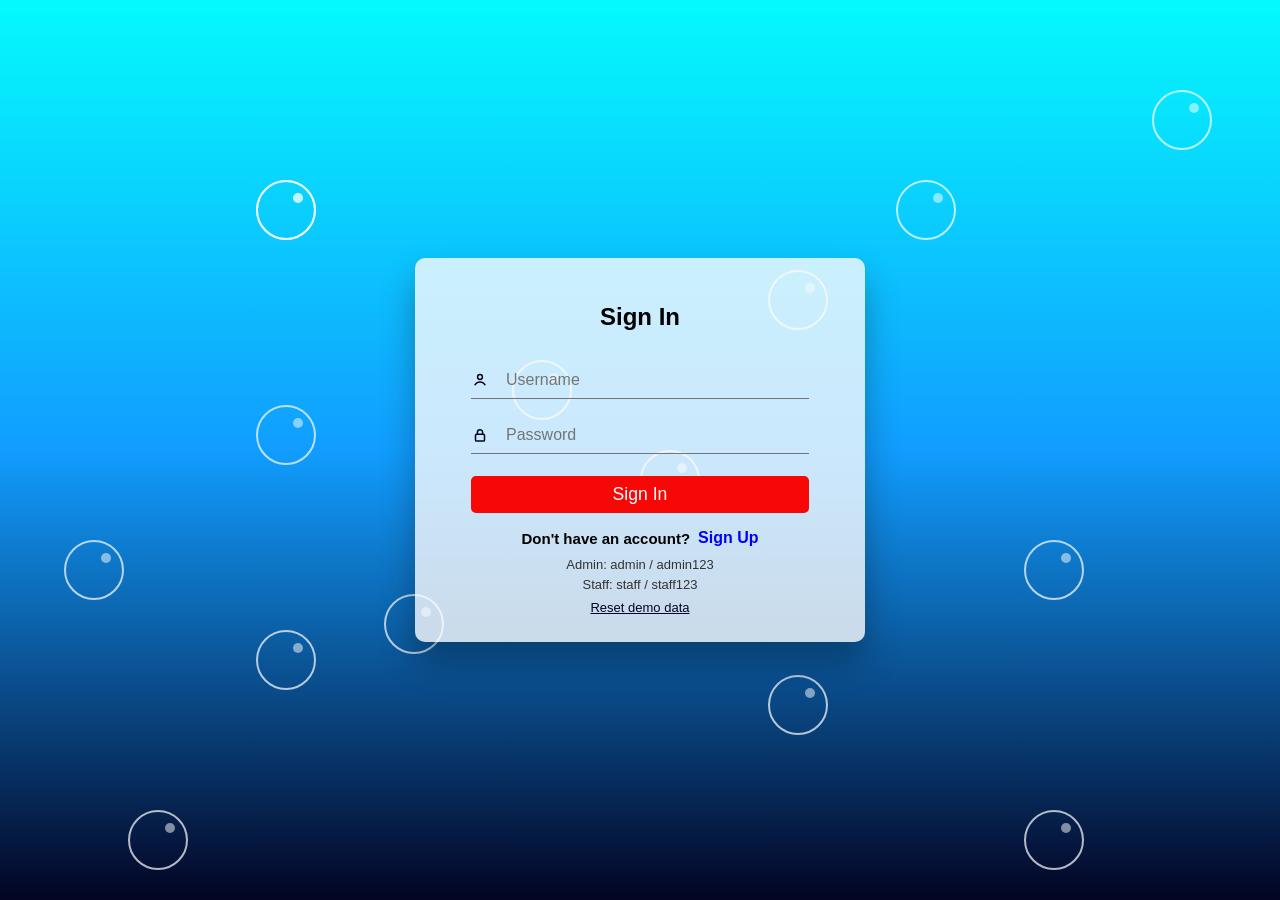
<file: index.html>
<!DOCTYPE html>
<html lang="en">
<head>
  <meta charset="UTF-8">
  <meta name="viewport" content="width=device-width, initial-scale=1.0">
  <title>Sign In - Laundry Management System</title>
  <link rel="stylesheet" href="css/login.css">
</head>
<body>
  <div class="wrapper" aria-hidden="true">
    <div><span class="dot"></span></div>
    <div><span class="dot"></span></div>
    <div><span class="dot"></span></div>
    <div><span class="dot"></span></div>
    <div><span class="dot"></span></div>
    <div><span class="dot"></span></div>
    <div><span class="dot"></span></div>
    <div><span class="dot"></span></div>
    <div><span class="dot"></span></div>
    <div><span class="dot"></span></div>
    <div><span class="dot"></span></div>
    <div><span class="dot"></span></div>
    <div><span class="dot"></span></div>
    <div><span class="dot"></span></div>
    <div><span class="dot"></span></div>
  </div>

  <div class="container" id="signin">
    <h1 class="form-title">Sign In</h1>

    <div class="message error" id="loginMessage" hidden></div>

    <form id="loginForm" autocomplete="on">
      <div class="input-box">
        <svg viewBox="0 0 24 24" fill="none" stroke="currentColor" stroke-width="2" aria-hidden="true">
          <circle cx="12" cy="8" r="3.2"></circle>
          <path d="M5 19c1.4-3 3.8-4.5 7-4.5S17.6 16 19 19"></path>
        </svg>
        <input
          type="text"
          name="username"
          id="signin-username"
          placeholder="Username"
          autocomplete="username"
          required
        >
        <label for="signin-username">Username</label>
      </div>

      <div class="input-box">
        <svg viewBox="0 0 24 24" fill="none" stroke="currentColor" stroke-width="2" aria-hidden="true">
          <rect x="6" y="11" width="12" height="9" rx="1.5"></rect>
          <path d="M8.5 11V8.5a3.5 3.5 0 0 1 7 0V11"></path>
        </svg>
        <input
          type="password"
          name="password"
          id="signin-password"
          placeholder="Password"
          autocomplete="current-password"
          required
        >
        <label for="signin-password">Password</label>
      </div>

      <button type="submit" id="loginButton" class="button">Sign In</button>
    </form>

    <div class="links">
      <p>Don't have an account?</p>
      <button type="button" id="signUpButton">Sign Up</button>
    </div>

    <p class="demo-note">
      Admin: admin / admin123<br>
      Staff: staff / staff123
      <br>
      <button type="button" id="resetDemo">Reset demo data</button>
    </p>
  </div>

  <script src="js/store.js"></script>
  <script src="js/auth.js"></script>
  <script src="js/login.js"></script>
</body>
</html>
</file>
<file: css/login.css>
* {
  margin: 0;
  padding: 0;
  box-sizing: border-box;
  font-family: "Franklin Gothic Medium", "Arial Narrow", Arial, sans-serif;
}

body {
  min-height: 100vh;
  background: #000;
  position: relative;
  overflow-x: hidden;
  display: flex;
  justify-content: center;
  align-items: center;
  flex-direction: column;
}

.wrapper {
  height: 100vh;
  width: 100%;
  background: linear-gradient(180deg, #04fafd, #119dff, #030423);
  position: fixed;
  top: 0;
  left: 0;
  z-index: 0;
  overflow: hidden;
  pointer-events: none;
}

.wrapper div {
  height: 60px;
  width: 60px;
  border: 2px solid rgba(255, 255, 255, 0.7);
  border-radius: 50px;
  position: absolute;
  top: 10%;
  left: 10%;
}

.wrapper div .dot {
  height: 10px;
  width: 10px;
  border-radius: 50px;
  background: rgba(255, 255, 255, 0.5);
  position: absolute;
  top: 20%;
  right: 20%;
}

.wrapper div:nth-child(1) { top: 20%; left: 20%; animation: animate 8s linear infinite; }
.wrapper div:nth-child(2) { top: 60%; left: 80%; animation: animate 10s linear infinite; }
.wrapper div:nth-child(3) { top: 40%; left: 40%; animation: animate 3s linear infinite; }
.wrapper div:nth-child(4) { top: 66%; left: 30%; animation: animate 7s linear infinite; }
.wrapper div:nth-child(5) { top: 90%; left: 10%; animation: animate 9s linear infinite; }
.wrapper div:nth-child(6) { top: 30%; left: 60%; animation: animate 5s linear infinite; }
.wrapper div:nth-child(7) { top: 70%; left: 20%; animation: animate 8s linear infinite; }
.wrapper div:nth-child(8) { top: 75%; left: 60%; animation: animate 10s linear infinite; }
.wrapper div:nth-child(9) { top: 50%; left: 50%; animation: animate 6s linear infinite; }
.wrapper div:nth-child(10) { top: 45%; left: 20%; animation: animate 10s linear infinite; }
.wrapper div:nth-child(11) { top: 10%; left: 90%; animation: animate 9s linear infinite; }
.wrapper div:nth-child(12) { top: 20%; left: 70%; animation: animate 7s linear infinite; }
.wrapper div:nth-child(13) { top: 20%; left: 20%; animation: animate 8s linear infinite; }
.wrapper div:nth-child(14) { top: 60%; left: 5%; animation: animate 6s linear infinite; }
.wrapper div:nth-child(15) { top: 90%; left: 80%; animation: animate 9s linear infinite; }

@keyframes animate {
  0% { transform: scale(0) translateY(0) rotate(70deg); }
  100% { transform: scale(1.3) translateY(-100px) rotate(360deg); }
}

.container {
  position: relative;
  z-index: 10;
  background-color: #fbfcfdcb;
  width: 450px;
  max-width: calc(100% - 30px);
  padding: 1.5rem;
  margin: 20px auto;
  border-radius: 10px;
  box-shadow: 0 20px 35px rgba(0, 0, 1, 0.301);
}

form {
  margin: 0 2rem;
}

.form-title {
  font-size: 1.5rem;
  font-weight: bold;
  text-align: center;
  padding: 1.3rem;
  margin-bottom: 0.4rem;
}

.message {
  width: 90%;
  margin: 0 auto 15px;
  padding: 12px;
  text-align: center;
  border-radius: 5px;
  font-weight: bold;
  box-sizing: border-box;
}

.success {
  background: #d4edda;
  color: #155724;
}

.error {
  background: #f8d7da;
  color: #721c24;
}

.input-box {
  padding: 1% 0;
  margin-bottom: 0.6rem;
  position: relative;
}

.input-box svg {
  position: absolute;
  left: 0;
  top: 50%;
  transform: translateY(-50%);
  color: #030423;
  width: 18px;
  height: 18px;
  z-index: 2;
}

.input-box input {
  width: 100%;
  padding: 10px 0 10px 35px;
  color: inherit;
  background-color: transparent;
  border: none;
  border-bottom: 1px solid #757575;
  font-size: 15px;
  font-family: inherit;
}

.input-box input:focus {
  background-color: transparent;
  border-bottom: 2px solid hsl(327, 90%, 28%);
  outline: none;
}

.input-box input::placeholder {
  color: transparent;
}

.input-box label {
  color: #757575;
  position: absolute;
  left: 35px;
  top: 50%;
  transform: translateY(-50%);
  cursor: text;
  transition: 0.3s ease all;
  pointer-events: none;
}

.input-box input:focus ~ label,
.input-box input:not(:placeholder-shown) ~ label {
  top: -8px;
  left: 35px;
  transform: none;
  color: hsl(327, 90%, 28%);
  font-size: 15px;
}

.button {
  font-size: 1.1rem;
  padding: 8px 0;
  border-radius: 5px;
  outline: none;
  border: none;
  width: 100%;
  background: rgb(248, 7, 7);
  color: white;
  cursor: pointer;
  transition: 0.9s;
  font-family: inherit;
  margin-top: 0.6rem;
}

.button:hover {
  background: #a80b0b;
}

.links {
  display: flex;
  justify-content: center;
  align-items: center;
  gap: 8px;
  margin-top: 1rem;
  margin-bottom: 0.5rem;
  font-weight: bold;
  color: #000;
}

.links p {
  color: #000;
  font-size: 15px;
  font-weight: bold;
  margin: 0;
}

.links button {
  color: blue;
  background-color: transparent;
  border: none;
  font-size: 1rem;
  font-weight: bold;
  cursor: pointer;
  padding: 0;
  font-family: inherit;
}

.links button:hover {
  text-decoration: underline;
  color: rgb(125, 125, 248);
}

.demo-note {
  text-align: center;
  color: #333;
  font-size: 13px;
  line-height: 1.5;
  margin-top: 0.4rem;
}

.demo-note button {
  margin-top: 6px;
  background: none;
  border: none;
  color: #030423;
  text-decoration: underline;
  cursor: pointer;
  font-family: inherit;
  font-size: 13px;
}

@media (max-width: 500px) {
  .container {
    width: 100%;
    max-width: calc(100% - 20px);
  }

  form {
    margin: 0 1rem;
  }
}
</file>
<file: css/dashboard.css>
* {
  margin: 0;
  padding: 0;
  box-sizing: border-box;
}

body {
  font-family: Arial, Helvetica, sans-serif;
  background-color: #f4f6f9;
  color: #222;
  min-height: 100vh;
}

.sidebar {
  position: fixed;
  top: 0;
  left: 0;
  width: 260px;
  height: 100vh;
  background-color: #172033;
  color: white;
  padding: 20px;
  transition: left 0.3s ease;
  z-index: 1000;
  overflow-y: auto;
}

.sidebar.closed {
  left: -260px;
}

.logo {
  font-size: 30px;
  font-weight: 800;
  text-align: center;
  margin-bottom: 5px;
  letter-spacing: 2px;
}

.business-name {
  text-align: center;
  color: #b8c0cc;
  font-size: 13px;
  line-height: 1.4;
  margin-bottom: 30px;
}

.sidebar ul {
  list-style: none;
  padding: 0 0 70px;
  margin: 0;
}

.sidebar ul li {
  margin-bottom: 8px;
}

.sidebar ul li button {
  width: 100%;
  padding: 14px;
  border: none;
  background: transparent;
  color: white;
  text-align: left;
  font-size: 15px;
  border-radius: 7px;
  cursor: pointer;
  font-family: inherit;
  transition: background-color 0.2s ease, transform 0.2s ease;
}

.sidebar ul li button:hover {
  background-color: #26354d;
  transform: translateX(3px);
}

.sidebar ul li button.active {
  background-color: #304564;
}

.sidebar ul li button span {
  margin-left: 10px;
}

.logout {
  position: absolute;
  bottom: 20px;
  left: 20px;
  right: 20px;
}

.logout button {
  display: block;
  width: 100%;
  padding: 13px;
  text-align: center;
  background-color: #dc3545;
  color: white;
  border: none;
  border-radius: 7px;
  cursor: pointer;
  font-family: inherit;
  font-size: 15px;
  transition: 0.2s;
}

.logout button:hover {
  background-color: #b52b39;
}

.main {
  margin-left: 260px;
  min-height: 100vh;
  transition: margin-left 0.3s ease;
}

.main.expanded {
  margin-left: 0;
}

.topbar {
  min-height: 75px;
  background-color: white;
  display: flex;
  align-items: center;
  padding: 0 25px;
  box-shadow: 0 2px 10px rgba(0, 0, 0, 0.08);
}

.menu-button {
  border: none;
  background: transparent;
  font-size: 25px;
  cursor: pointer;
  margin-right: 20px;
  color: #172033;
}

.welcome {
  flex: 1;
}

.welcome h2 {
  font-size: 18px;
}

.welcome p {
  font-size: 13px;
  color: #777;
  margin-top: 4px;
}

.staff {
  font-weight: bold;
  font-size: 14px;
  max-width: 300px;
  overflow: hidden;
  text-overflow: ellipsis;
  white-space: nowrap;
}

.content {
  padding: 30px;
}

.page {
  display: none;
}

.page.active {
  display: block;
}

.page-title {
  margin-bottom: 25px;
}

.page-title h1 {
  font-size: 28px;
  margin-bottom: 5px;
}

.page-title p {
  color: #777;
}

.page-header {
  margin-bottom: 25px;
}

.page-header h2 {
  font-size: 28px;
  margin-bottom: 5px;
}

.page-header p {
  color: #777;
}

.order-card {
  background-color: white;
  padding: 25px;
  border-radius: 10px;
  box-shadow: 0 3px 12px rgba(0, 0, 0, 0.06);
}

.form-grid {
  display: grid;
  grid-template-columns: 1fr 1fr;
  gap: 20px;
}

.form-group label {
  display: block;
  font-weight: bold;
  font-size: 14px;
  margin-bottom: 7px;
}

.form-group input,
.form-group select,
.form-group textarea {
  width: 100%;
  padding: 12px;
  border: 1px solid #ccc;
  border-radius: 6px;
  font-size: 14px;
  background-color: white;
  font-family: inherit;
}

.form-group input:focus,
.form-group select:focus,
.form-group textarea:focus {
  outline: none;
  border-color: #172033;
  box-shadow: 0 0 0 2px rgba(23, 32, 51, 0.08);
}

.form-group input[readonly] {
  background-color: #f1f3f5;
  cursor: not-allowed;
}

.form-group textarea {
  min-height: 100px;
  resize: vertical;
}

.full-width {
  grid-column: 1 / -1;
}

.input-error {
  border-color: #dc3545 !important;
  background-color: #fff5f5 !important;
}

.form-actions {
  display: flex;
  justify-content: flex-end;
  gap: 10px;
  margin-top: 20px;
}

.reset-button,
.save-button {
  padding: 13px 22px;
  border-radius: 6px;
  font-size: 14px;
  cursor: pointer;
  font-family: inherit;
}

.reset-button {
  border: 1px solid #ccc;
  background: white;
  color: #333;
}

.reset-button:hover {
  background-color: #f1f1f1;
}

.save-button {
  border: none;
  background-color: #172033;
  color: white;
  font-weight: bold;
}

.save-button:hover {
  background-color: #26354d;
}

.success-message {
  position: fixed;
  top: 20px;
  right: 20px;
  max-width: 450px;
  padding: 18px 45px 18px 18px;
  background-color: #d4edda;
  color: #155724;
  border: 1px solid #c3e6cb;
  border-radius: 8px;
  font-size: 15px;
  box-shadow: 0 5px 20px rgba(0, 0, 0, 0.12);
  z-index: 5000;
}

.success-close {
  position: absolute;
  right: 10px;
  top: 10px;
  border: none;
  background: transparent;
  font-size: 20px;
  cursor: pointer;
  color: #155724;
}

.cards {
  display: grid;
  grid-template-columns: repeat(4, 1fr);
  gap: 20px;
  margin-bottom: 30px;
}

.card {
  background: white;
  padding: 25px;
  border-radius: 10px;
  box-shadow: 0 3px 12px rgba(0, 0, 0, 0.06);
  border-left: 4px solid #172033;
}

.card h3 {
  font-size: 14px;
  color: #777;
  margin-bottom: 10px;
  font-weight: normal;
}

.card strong {
  font-size: 28px;
}

.dashboard-box {
  background: white;
  padding: 25px;
  border-radius: 10px;
  box-shadow: 0 3px 12px rgba(0, 0, 0, 0.06);
}

.box-heading {
  margin-bottom: 15px;
}

.box-heading h2 {
  font-size: 20px;
}

.box-heading p {
  color: #777;
  margin-top: 5px;
  font-size: 14px;
}

.table-wrapper {
  width: 100%;
  overflow-x: auto;
}

.recent-orders {
  width: 100%;
  min-width: 900px;
  border-collapse: collapse;
  margin-top: 10px;
}

.recent-orders th {
  background-color: #172033;
  color: white;
  padding: 13px;
  text-align: left;
  font-size: 13px;
}

.recent-orders td {
  padding: 13px;
  border-bottom: 1px solid #ddd;
  font-size: 13px;
}

.recent-orders tr:hover {
  background-color: #f5f7fa;
}

.recent-orders td small {
  display: block;
  color: #888;
  margin-top: 4px;
}

.empty-table {
  text-align: center;
  color: #777;
  padding: 30px !important;
}

.status-badge {
  display: inline-block;
  padding: 6px 10px;
  border-radius: 20px;
  font-size: 12px;
  font-weight: bold;
  background-color: #eef2f7;
  white-space: nowrap;
}

.soon-note {
  background: white;
  padding: 22px 25px;
  border-radius: 10px;
  box-shadow: 0 3px 12px rgba(0, 0, 0, 0.06);
  color: #555;
  line-height: 1.6;
}

.slide-panel {
  position: fixed;
  top: 0;
  right: -500px;
  width: 500px;
  max-width: 100%;
  height: 100vh;
  background-color: white;
  box-shadow: -5px 0 20px rgba(0, 0, 0, 0.2);
  z-index: 2000;
  transition: right 0.35s ease;
  overflow-y: auto;
}

.slide-panel.open {
  right: 0;
}

.slide-header {
  display: flex;
  justify-content: space-between;
  align-items: center;
  padding: 22px;
  border-bottom: 1px solid #ddd;
  position: sticky;
  top: 0;
  background: white;
  z-index: 2;
}

.slide-header h2 {
  font-size: 21px;
}

.close-button {
  width: 35px;
  height: 35px;
  border: none;
  border-radius: 50%;
  background-color: #eeeeee;
  cursor: pointer;
  font-size: 20px;
}

.close-button:hover {
  background-color: #ddd;
}

.slide-content {
  padding: 25px;
}

.slide-content h3 {
  margin-top: 20px;
  margin-bottom: 10px;
}

.slide-content p {
  color: #555;
  line-height: 1.7;
  margin-bottom: 15px;
}

.slide-content ul {
  padding-left: 20px;
  line-height: 1.9;
  color: #555;
}

.price-chart {
  width: 100%;
  border-collapse: collapse;
  margin-top: 20px;
}

.price-chart th {
  background-color: #172033;
  color: white;
  padding: 13px;
  text-align: left;
}

.price-chart td {
  padding: 14px 13px;
  border-bottom: 1px solid #ddd;
}

.price-chart tr:hover {
  background-color: #f5f7fa;
}

.price {
  font-weight: bold;
}

.price-note {
  margin-top: 20px;
  font-size: 13px;
  color: #777 !important;
}

@media (max-width: 900px) {
  .cards {
    grid-template-columns: 1fr 1fr;
  }
}

@media (max-width: 700px) {
  .sidebar {
    left: -260px;
  }

  .sidebar.open {
    left: 0;
  }

  .main,
  .main.expanded {
    margin-left: 0;
  }

  .cards,
  .form-grid {
    grid-template-columns: 1fr;
  }

  .full-width {
    grid-column: auto;
  }

  .form-actions {
    flex-direction: column;
  }

  .save-button,
  .reset-button {
    width: 100%;
  }

  .success-message {
    left: 15px;
    right: 15px;
    max-width: none;
  }

  .content {
    padding: 15px;
  }

  .staff {
    display: none;
  }

  .slide-panel {
    width: 100%;
  }

  .topbar {
    padding: 0 15px;
  }

  .page-title h1 {
    font-size: 24px;
  }
}
</file>
